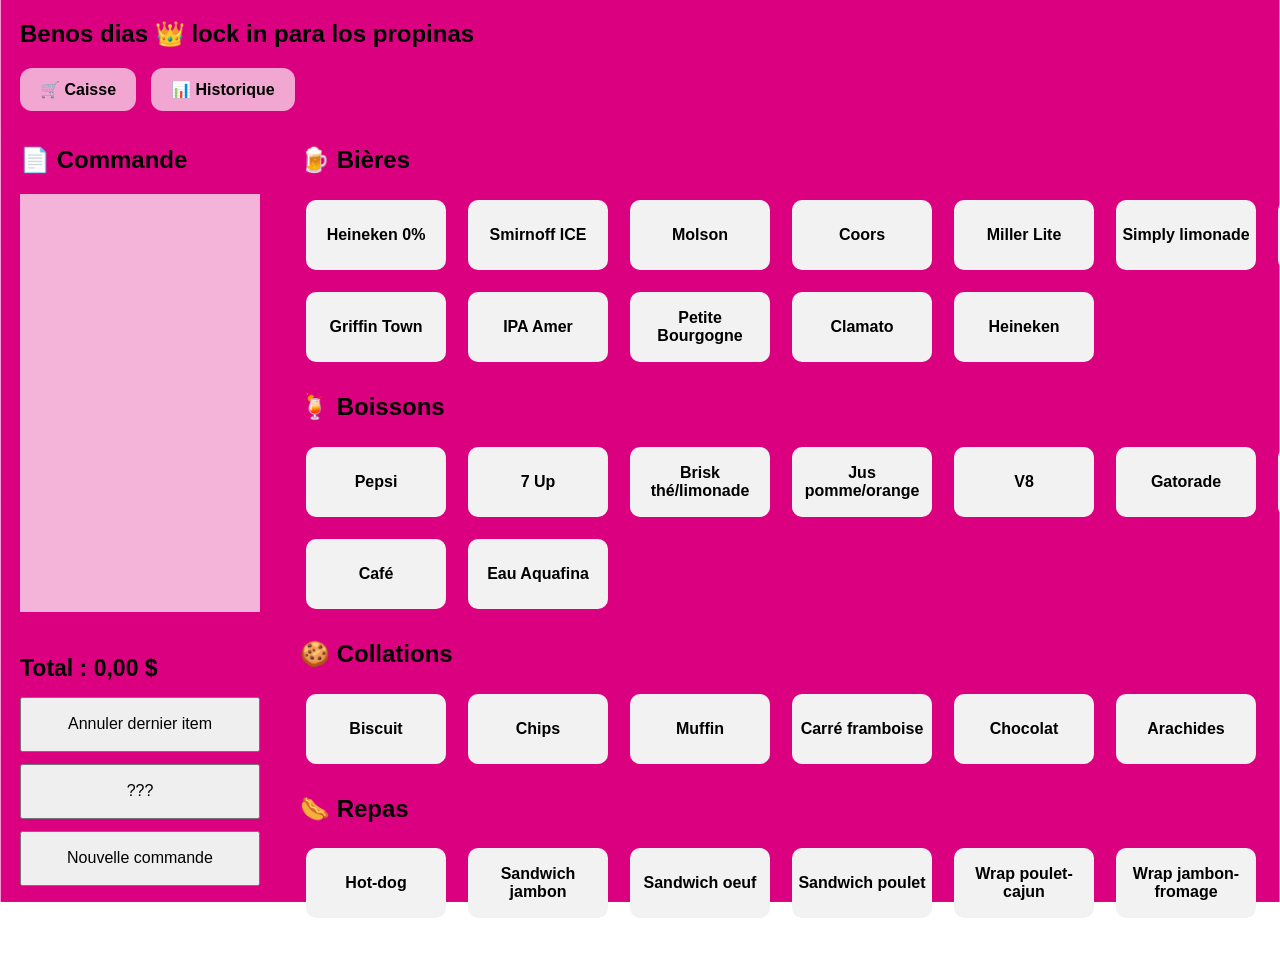
<file: cantina/index.html>
<!--
Page principale de la caisse.

À faire :
- Ajouter les boutons des produits.
- Afficher la commande en temps réel.
- Calculer le total.
- Ajouter le paiement.

mettre localStorage.clear() + enter dans la console pour réinitialiser
-->

<!DOCTYPE html>
<html lang="fr">
<head>
    <meta charset="UTF-8">
    <meta name="viewport" content="width=device-width, initial-scale=1.0">
    <title>caisse perso ⛳</title>

    <link rel="stylesheet" href="styles.css">
</head>
<body class="page-caisse">
<h2 class="titre">Benos dias 👑 lock in para los propinas </h2>
  <nav class="navigation">
    <a href="index.html" class="nav-bouton">🛒 Caisse</a>
    <a href="historique.html" class="nav-bouton">📊 Historique</a>
  </nav>

 <div class="container">

    <aside class="commande">
            <h2>📄 Commande</h2>

                <div class="liste-commande" id="listeCommande"></div>

            <p id="total">Total : 0,00 $</p>
        <div class="actions">
            <button id="annulerDernier">Annuler dernier item</button>
            <button>???</button>
            <button id="nouvelleCommande">Nouvelle commande</button>
        </div>    
        
        </aside>

        <main class="produits">

            <section class="categorie">
                <h2>🍺 Bières</h2>

            <div class="liste-produits">
                <button class="produit" data-prix="8" data-categorie="bieres">Heineken 0%</button>
                <button class="produit" data-prix="9" data-categorie="bieres">Smirnoff ICE</button>
                <button class="produit" data-prix="9" data-categorie="bieres">Molson</button>
                <button class="produit" data-prix="9" data-categorie="bieres">Coors</button>
                <button class="produit" data-prix="9" data-categorie="bieres">Miller Lite</button>
                <button class="produit" data-prix="9" data-categorie="bieres">Simply limonade</button>
                <button class="produit" data-prix="10" data-categorie="bieres">Blue Moon</button>
                <button class="produit" data-prix="10" data-categorie="bieres">Griffin Town</button>
                <button class="produit" data-prix="10" data-categorie="bieres">IPA Amer</button>
                <button class="produit" data-prix="10" data-categorie="bieres">Petite Bourgogne</button>
                <button class="produit" data-prix="12" data-categorie="bieres">Clamato</button>
                <button class="produit" data-prix="12" data-categorie="bieres">Heineken</button>
            </div>

            </section>

            <section class="categorie">
                <h2>🍹 Boissons</h2>
            
            <div class="liste-produits">
                <button class="produit" data-prix="5" data-categorie="boissons">Pepsi</button>
                <button class="produit" data-prix="5" data-categorie="boissons">7 Up</button>
                <button class="produit" data-prix="5" data-categorie="boissons">Brisk thé/limonade</button>
                <button class="produit" data-prix="5" data-categorie="boissons">Jus pomme/orange</button>
                <button class="produit" data-prix="5" data-categorie="boissons">V8</button>
                <button class="produit" data-prix="5" data-categorie="boissons">Gatorade</button>
                <button class="produit" data-prix="4" data-categorie="boissons">Montellier</button>
                <button class="produit" data-prix="3.5" data-categorie="boissons">Café</button>
                <button class="produit" data-prix="3" data-categorie="boissons">Eau Aquafina</button>
            </div>
            
            </section>

            <section class="categorie">
                <h2>🍪 Collations</h2>

            <div class="liste-produits">
                <button class="produit" data-prix="3" data-categorie="snacks">Biscuit</button>
                <button class="produit" data-prix="3" data-categorie="snacks">Chips</button>
                <button class="produit" data-prix="3" data-categorie="snacks">Muffin</button>
                <button class="produit" data-prix="4" data-categorie="snacks">Carré framboise</button>
                <button class="produit" data-prix="4" data-categorie="snacks">Chocolat</button>
                <button class="produit" data-prix="4" data-categorie="snacks">Arachides</button>
            </div>
            
            </section>

            <section class="categorie">
                <h2>🌭 Repas</h2>

            <div class="liste-produits">
                <button class="produit" data-prix="4.5" data-categorie="repas">Hot-dog</button>
                <button class="produit" data-prix="9" data-categorie="repas">Sandwich jambon</button>
                <button class="produit" data-prix="9" data-categorie="repas">Sandwich oeuf</button>
                <button class="produit" data-prix="9" data-categorie="repas">Sandwich poulet</button>
                <button class="produit" data-prix="13" data-categorie="repas">Wrap poulet-cajun</button>
                <button class="produit" data-prix="13" data-categorie="repas">Wrap jambon-fromage</button>
            </div>
            
            </section>

        </main>


    </div>
<script src="index.js"></script>
</body>

</html>
</file>
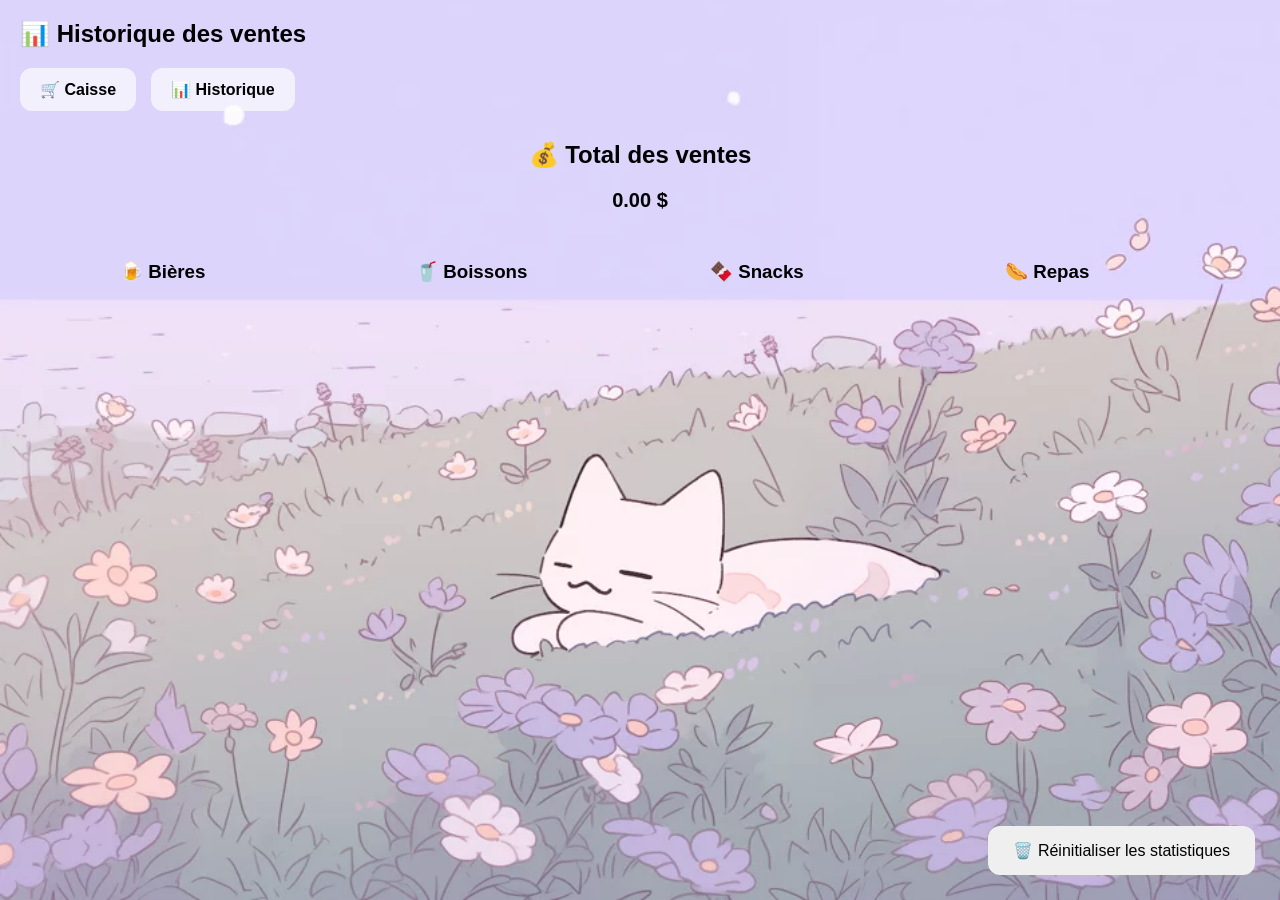
<file: cantina/historique.html>
<!DOCTYPE html>
<html lang="fr">
<head>
    <meta charset="UTF-8">
    <meta name="viewport" content="width=device-width, initial-scale=1.0">
    <title>Historique des ventes 📊</title>

    <link rel="stylesheet" href="styles.css">
</head>

<body class="page-historique">

    <h2 class="titre">📊 Historique des ventes</h2>

  <nav class="navigation">
    <a href="index.html" class="nav-bouton">🛒 Caisse</a>
    <a href="historique.html" class="nav-bouton">📊 Historique</a>
  </nav>

    <section class="total-ventes">

    <h2>💰 Total des ventes</h2>

    <p id="totalVentes">0,00 $</p>

</section>

<main class="historique">

        <section class="carte-historique">
            <h3>🍺 Bières</h3>
            <div id="historiqueBieres"></div>
        </section>

        <section class="carte-historique">
            <h3>🥤 Boissons</h3>
            <div id="historiqueBoissons"></div>
        </section>

        <section class="carte-historique">
            <h3>🍫 Snacks</h3>
            <div id="historiqueSnacks"></div>
        </section>

        <section class="carte-historique">
            <h3>🌭 Repas</h3>
            <div id="historiqueRepas"></div>
        </section>

    </main>

    <button id="resetStats">
    🗑️ Réinitialiser les statistiques
    </button>

    <script src="historique.js"></script>

</body>
</html>
</file>
<file: cantina/styles.css>
body{
    margin: 0;
    font-family: Arial, Helvetica, sans-serif;
}

.page-caisse{
    background-image: url("images/pink.png");
    background-size: cover;
    background-position: center;
    background-repeat: no-repeat;
    background-attachment: fixed;
}

.page-historique{
    background-image: url("images/chatblanc.png");
    background-size: cover;
    
    background-repeat: no-repeat;
    background-attachment: fixed;
}

.navigation{
    display: flex;
    gap: 15px;
    margin: 20px;
}

.nav-bouton{
    text-decoration: none;
    background-color: rgba(255,255,255,0.65);
    color: black;
    padding: 12px 20px;
    border-radius: 12px;
    font-weight: bold;
    transition: 0.2s;
}

.nav-bouton:hover{
    background-color: white;
    transform: scale(1.05);
}

.container{
    display: flex;
    margin-top: -25px;
}

.titre{
    margin-left: 20px;
}

.commande{
    width: 25%;
    padding: 20px;
    height: 90vh;

    display: flex;
    flex-direction: column;
}

.liste-commande{
    flex: 1;
    background-color: rgba(255, 255, 255, 0.70);
    padding: 15px;
    margin-bottom: 20px;
    overflow-y: auto;
    overflow-y: auto;
}

.liste-commande p{
    font-size: 20px;
    margin: 10px 0;
}

.produits{
    width: 75%;
    padding: 20px;
}

.categorie{
    margin-bottom: 25px;
}

.produit{
    width: 140px;
    height: 70px;
    margin: 6px;
    font-size: 16px;
    cursor: pointer;
    border: none;
    border-radius: 10px;
    background-color: #f2f2f2;
    font-weight: bold;
    transition: 0.2s;
}

.produit:hover{
    background-color: #d9d9d9;
}

.actions{
    display: flex;
    flex-direction: column;
    gap: 12px;
    margin-bottom: 50px;
}

.actions button{
    height: 55px;
    font-size: 16px;
    cursor: pointer;
}

.liste-produits{
    display: grid;
    grid-template-columns: repeat(7, 1fr);
    gap: 10px;
}

#total{
    font-size: 23px;
    font-weight: bold;
    margin-bottom: 15px;
}

.total-ventes{
    text-align: center;
    margin: 30px 0;
}

#totalVentes{
    font-size: 20px;
    font-weight: bold;
}

.historique{
    display:grid;
    grid-template-columns:repeat(4,1fr);
    gap:20px;
    margin-left: 120px;
    
}

.ligne-historique{
    display: flex;
    gap: 10px;
    margin: 8px 0;
    font-size: 18px;
}

#resetStats{
    position: fixed;
    bottom: 25px;
    right: 25px;
    padding: 15px 25px;
    font-size: 16px;
    cursor: pointer;
    border: none;
    border-radius: 12px;
}
</file>
